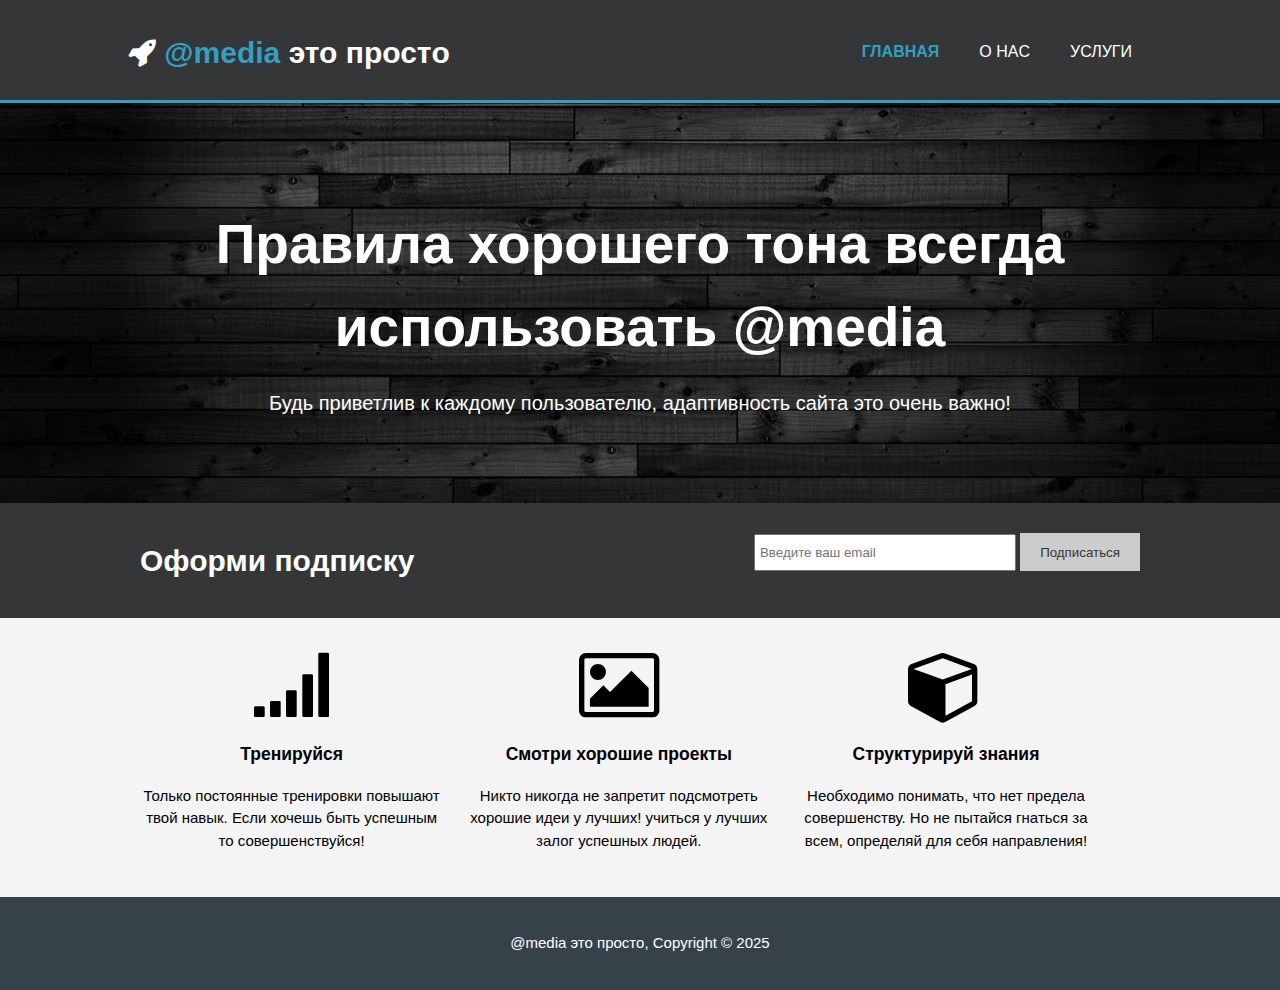
<file: index.html>
<!DOCTYPE html>
<html>
  <head>
    <meta charset="utf-8" />
    <meta name="viewport" content="width=device-width" />
    <meta name="description" content="Пpuмер для изучения правила @media" />
    <title>@media</title>
    <link rel="stylesheet" href="./css/style.css" />
    <link rel="stylesheet" href="css/font-awesome.min.css" />
  </head>
  <body>
    <header>
      <div class="container">
        <div>
          <h1>
            <span class="fa fa-rocket"></span>
            <span class="highlight">@media</span> это простo
          </h1>
        </div>
        <nav>
          <ul>
            <li class="current"><a href="index.html">Главная</a></li>
            <li><a href="about.html">О Hac</a></li>
            <li><a href="services.html">Услуги</a></li>
          </ul>
        </nav>
      </div>
    </header>
    <section id="showcase">
      <div class="container">
        <h1>Правила хорошего тона всегда использовать @media</h1>
        <p>
          Будь приветлив к каждому пользователю, адаптивность сайта это очень
          важно!
        </p>
      </div>
    </section>

    <section id="newsletter">
      <div class="container">
        <h1>Оформи подписку</h1>
        <form action="">
          <input type="email" placeholder="Введите ваш еmаіl" />
          <button type="submit" class="button_1">Подписаться</button>
        </form>
      </div>
    </section>
    <section id="boxes">
      <div class="container">
        <div class="box">
          <span class="fa fa-signal fa-5x"></span>
          <h3>Тренируйся</h3>
          <p>
            Только постоянные тренировки повышают твой навык. Если хочешь быть
            успешным то совершенствуйся!
          </p>
        </div>
        <div class="box">
          <span class="fa fa-photo fa-5x"></span>
          <h3>Смотри хорошие проекты</h3>
          <p>
            Никто никогда не запретит подсмотреть хорошие идеи у лучших! учиться
            у лучших залог успешных людей.
          </p>
        </div>
        <div class="box">
          <span class="fa fa-cube fa-5x"></span>
          <h3>Структурируй знания</h3>
          <p>
            Необходимо понимать, что нет предела совершенству. Но не пытайся
            гнаться за всем, определяй для себя направления!
          </p>
        </div>
      </div>
    </section>
    <footer>
      <p>@media это просто, Copyright &copy; 2025</p>
    </footer>
  </body>
</html>
</file>
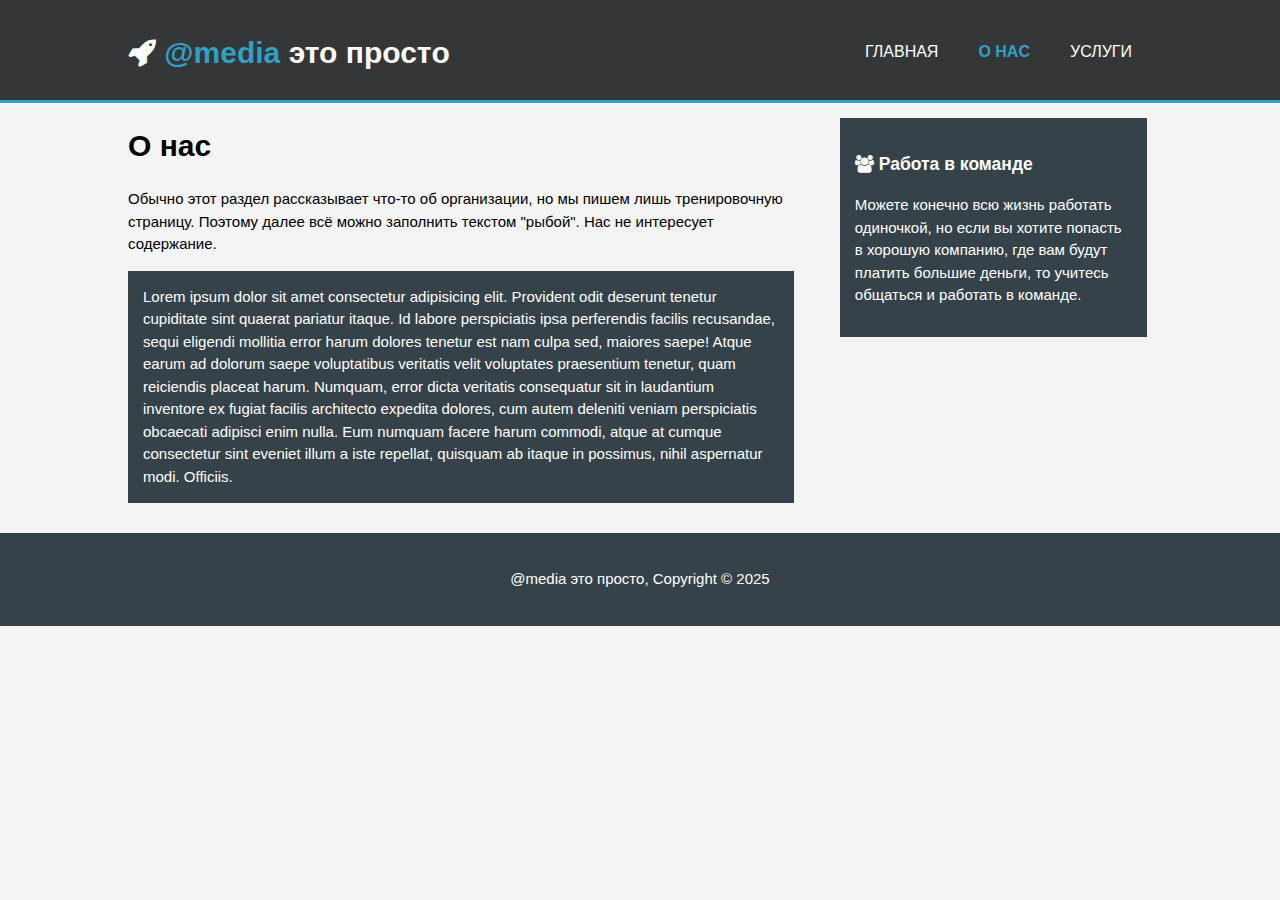
<file: about.html>
<!DOCTYPE html>
<html>
  <head>
    <meta charset="utf-8" />
    <meta name="viewport" content="width=device-width" />
    <meta name="description" content="Пpuмер для изучения правила @media" />
    <title>@media</title>
    <link rel="stylesheet" href="./css/style.css" />
    <link rel="stylesheet" href="css/font-awesome.min.css" />
  </head>
  <body>
    <header>
      <div class="container">
        <div>
          <h1>
            <span class="fa fa-rocket"></span>
            <span class="highlight">@media</span> это простo
          </h1>
        </div>
        <nav>
          <ul>
            <li><a href="index.html">Главная</a></li>
            <li class="current"><a href="about.html">О Hac</a></li>
            <li><a href="services.html">Услуги</a></li>
          </ul>
        </nav>
      </div>
    </header>

    <main>
      <div class="container">
        <article id="main-col">
          <h1 class="page-title">О нас</h1>
          <p>
            Обычно этот раздел рассказывает что-то об организации, но мы пишем
            лишь тренировочную страницу. Поэтому далее всё можно заполнить
            текстом "рыбой". Нас не интересует содержание.
          </p>

          <p class="dark">
            Lorem ipsum dolor sit amet consectetur adipisicing elit. Provident
            odit deserunt tenetur cupiditate sint quaerat pariatur itaque. Id
            labore perspiciatis ipsa perferendis facilis recusandae, sequi
            eligendi mollitia error harum dolores tenetur est nam culpa sed,
            maiores saepe! Atque earum ad dolorum saepe voluptatibus veritatis
            velit voluptates praesentium tenetur, quam reiciendis placeat harum.
            Numquam, error dicta veritatis consequatur sit in laudantium
            inventore ex fugiat facilis architecto expedita dolores, cum autem
            deleniti veniam perspiciatis obcaecati adipisci enim nulla. Eum
            numquam facere harum commodi, atque at cumque consectetur sint
            eveniet illum a iste repellat, quisquam ab itaque in possimus, nihil
            aspernatur modi. Officiis.
          </p>
        </article>
        <aside id="sidebar">
          <div class="dark">
            <h3><span class="fa fa-users"></span> Работа в команде</h3>
            <p>
              Можете конечно всю жизнь работать одиночкой, но если вы хотите
              попасть в хорошую компанию, где вам будут платить большие деньги,
              то учитесь общаться и работать в команде.
            </p>
          </div>
        </aside>
      </div>
    </main>

    <footer>
      <p>@media это просто, Copyright &copy; 2025</p>
    </footer>
  </body>
</html>
</file>
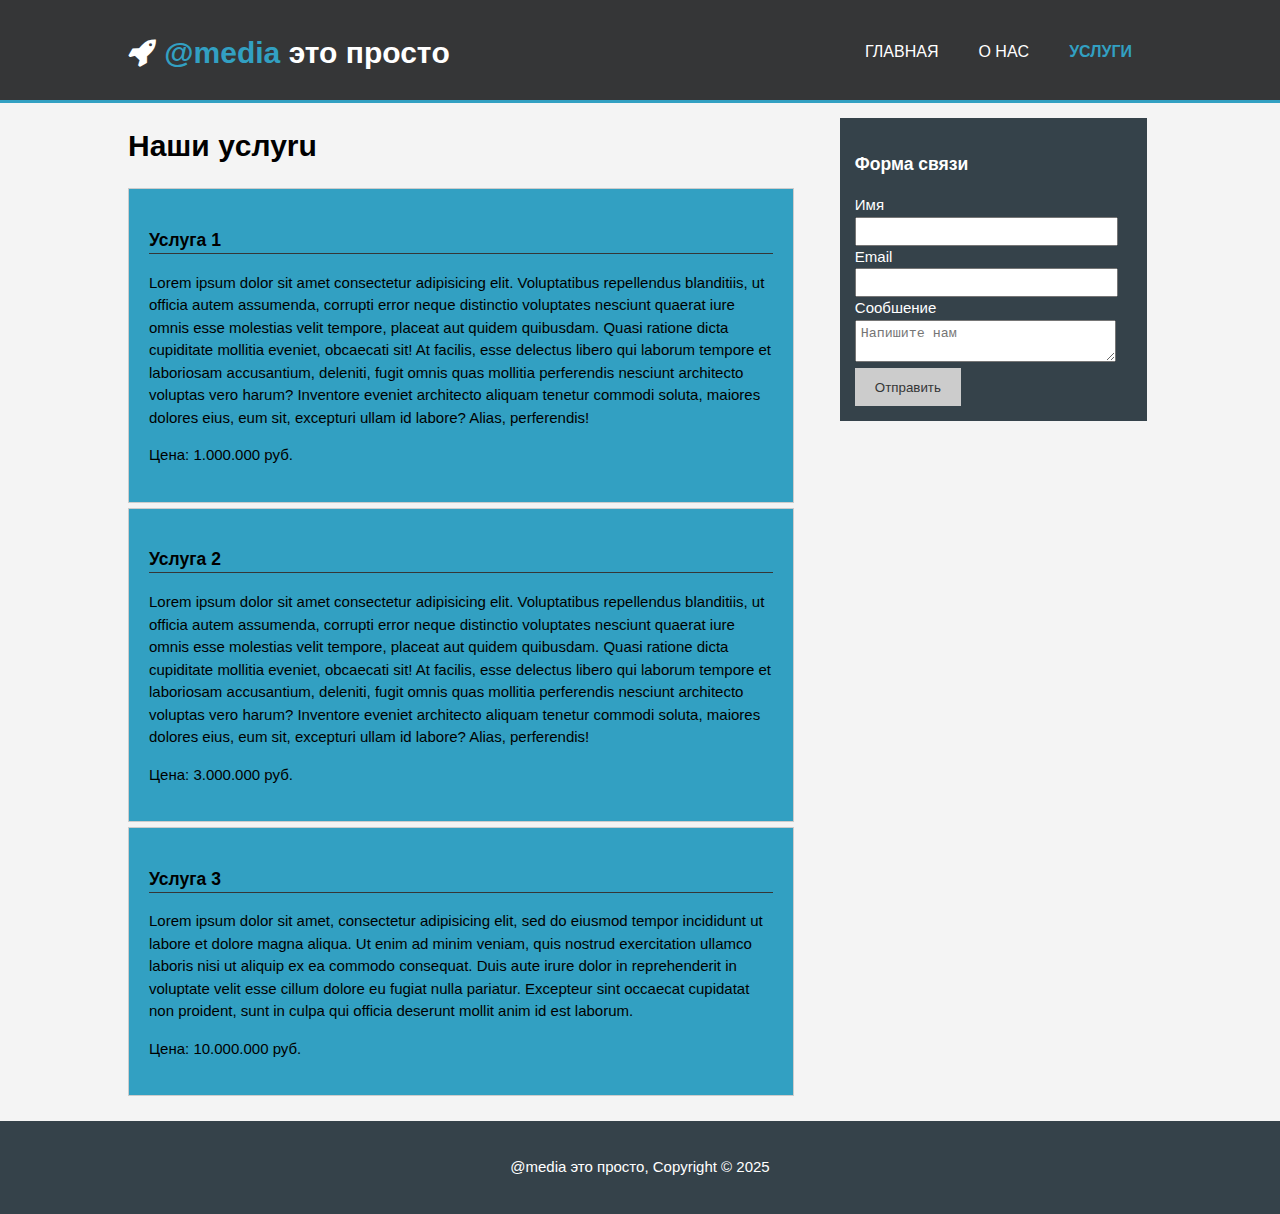
<file: services.html>
<!DOCTYPE html>
<html>
  <head>
    <meta charset="utf-8" />
    <meta name="viewport" content="width=device-width" />
    <meta name="description" content="Пpuмер для изучения правила @media" />
    <title>@media</title>
    <link rel="stylesheet" href="./css/style.css" />
    <link rel="stylesheet" href="css/font-awesome.min.css" />
  </head>
  <body>
    <header>
      <div class="container">
        <div>
          <h1>
            <span class="fa fa-rocket"></span>
            <span class="highlight">@media</span> это простo
          </h1>
        </div>
        <nav>
          <ul>
            <li><a href="index.html">Главная</a></li>
            <li><a href="about.html">О Hac</a></li>
            <li class="current"><a href="services.html">Услуги</a></li>
          </ul>
        </nav>
      </div>
    </header>

    <main>
      <div class="container">
        <article id="main-col">
          <h1 class="page-title">Наши уcлуru</h1>
          <ul id="services">
            <li>
              <h3>Услуга 1</h3>
              <p>
                Lorem ipsum dolor sit amet consectetur adipisicing elit.
                Voluptatibus repellendus blanditiis, ut officia autem assumenda,
                corrupti error neque distinctio voluptates nesciunt quaerat iure
                omnis esse molestias velit tempore, placeat aut quidem
                quibusdam. Quasi ratione dicta cupiditate mollitia eveniet,
                obcaecati sit! At facilis, esse delectus libero qui laborum
                tempore et laboriosam accusantium, deleniti, fugit omnis quas
                mollitia perferendis nesciunt architecto voluptas vero harum?
                Inventore eveniet architecto aliquam tenetur commodi soluta,
                maiores dolores eius, eum sit, excepturi ullam id labore? Alias,
                perferendis!
              </p>
              <p>Цена: 1.000.000 руб.</p>
            </li>
            <li>
              <h3>Услуга 2</h3>
              <p>
                Lorem ipsum dolor sit amet consectetur adipisicing elit.
                Voluptatibus repellendus blanditiis, ut officia autem assumenda,
                corrupti error neque distinctio voluptates nesciunt quaerat iure
                omnis esse molestias velit tempore, placeat aut quidem
                quibusdam. Quasi ratione dicta cupiditate mollitia eveniet,
                obcaecati sit! At facilis, esse delectus libero qui laborum
                tempore et laboriosam accusantium, deleniti, fugit omnis quas
                mollitia perferendis nesciunt architecto voluptas vero harum?
                Inventore eveniet architecto aliquam tenetur commodi soluta,
                maiores dolores eius, eum sit, excepturi ullam id labore? Alias,
                perferendis!
              </p>
              <p>Цена: 3.000.000 руб.</p>
            </li>
            <li>
              <h3>Услуга 3</h3>
              <p>
                Lorem ipsum dolor sit amet, consectetur adipisicing elit, sed do
                eiusmod tempor incididunt ut labore et dolore magna aliqua. Ut
                enim ad minim veniam, quis nostrud exercitation ullamco laboris
                nisi ut aliquip ex ea commodo consequat. Duis aute irure dolor
                in reprehenderit in voluptate velit esse cillum dolore eu fugiat
                nulla pariatur. Excepteur sint occaecat cupidatat non proident,
                sunt in culpa qui officia deserunt mollit anim id est laborum.
              </p>
              <p>Цена: 10.000.000 руб.</p>
            </li>
          </ul>
        </article>

        <aside id="sidebar">
          <div class="dark">
            <h3>Форма связи</h3>
            <form action="" class="contact">
              <div>
                <label>Имя</label>
                <input type="text" />
              </div>
              <div>
                <label>Email</label>
                <input type="email" />
              </div>
              <div>
                <label>Сообшение</label>
                <textarea placeholder="Напишите нам"></textarea>
              </div>
              <button class="button_1" type="submit">Отправить</button>
            </form>
          </div>
        </aside>
      </div>
    </main>

    <footer>
      <p>@media это просто, Copyright &copy; 2025</p>
    </footer>
  </body>
</html>
</file>
<file: css/style.css>
body {
  font: 15px/1.5 Arial, Helvetica, sans-serif;
  padding: 0;
  margin: 0;
  background-color: #f4f4f4;
}
.container {
  width: 80%;
  margin: auto;
  overflow: hidden;
}

.dark {
  padding: 15px;
  background: #35424a;
  color: #ffffff;
  margin-top: 10px;
  margin-bottom: 10px;
}

ul {
  margin: 0;
  padding: 0;
}

/* Header */
header {
  background: #353637;
  color: #ffffff;
  padding-top: 30px;
  min-height: 70px;
  border-bottom: #32a0c2 3px solid;
}
header a {
  color: #ffffff;
  text-decoration: none;
  text-transform: uppercase;
  font-size: 16px;
}

header li {
  float: left;
  display: inline;
  padding: 0 20px 0 20px;
}
.container > div {
  float: left;
}

.container > div > h1 {
  margin: 0;
}
header nav {
  float: right;
  margin-top: 10px;
}

.container > div > h1 > span:nth-child(2),
header .current a {
  color: #32a0c2;
  font-weight: bold;
}

header a:hover {
  color: #cccccc;
  font-weight: bold;
}
/* Showcase */

#showcase {
  min-height: 400px;
  background: url("../img/headerbg.jpg") no-repeat center;
  background-size: cover;
  text-align: center;
  color: #ffffff;
}
#showcase h1 {
  margin-top: 100px;
  font-size: 55px;
  margin-bottom: 10px;
}

#showcase p {
  font-size: 20px;
}
/* Newsletter */
#newsletter {
  padding: 15px;
  color: #ffffff;
  background: #353637;
}
#newsletter h1 {
  float: left;
}

#newsletter form {
  float: right;
  margin-top: 15px;
}

#newsletter input[type="email"] {
  padding: 4px;
  height: 25px;
  width: 250px;
}

.button_1 {
  height: 38px;
  background: #cccccc;
  border: 0;
  padding-left: 20px;
  padding-right: 20px;
  color: #353637;
}
#boxes {
  margin-top: 20px;
}
#boxes .box {
  float: left;
  text-align: center;
  width: 30%;
  padding: 10px;
}
footer {
  padding: 20px;
  margin-top: 20px;
  color: #ffffff;
  background-color: #35424a;
  text-align: center;
}

/* Sidebar */
aside#sidebar {
  float: right;
  width: 30%;
  padding: 5px;
}

article#main-col {
  float: left;
  width: 65%;
}

aside#sidebar input,
aside#sidebar textarea {
  width: 90%;
  padding: 5px;
}

/* Services */
ul#services li {
  list-style: none;
  padding: 20px;
  border: #cccccc solid 1px;
  margin-bottom: 5px;
  background: #32a0c2;
}

ul#services h3 {
  border-bottom: #353637 solid 1px;
}

@media (max-width: 768px) {
  div,
  .container header nav,
  header nav li,
  #newsletter h1,
  #newsletter form,
  #boxes .box,
  article#main-col,
  aside#sidebar {
    float: none;
    text-align: center;
    width: 100%;
  }
  header {
    padding-bottom: 20px;
  }
  #showcase h1 {
    margin-top: 40px;
  }
  #newsletter button {
    display: block;
    width: 100%;
  }

  #newsletter form input[type="email"],
  .contact input,
  .contact textarea,
  .contact label {
    width: 100%;
    margin-bottom: 5px;
  }
}
</file>
